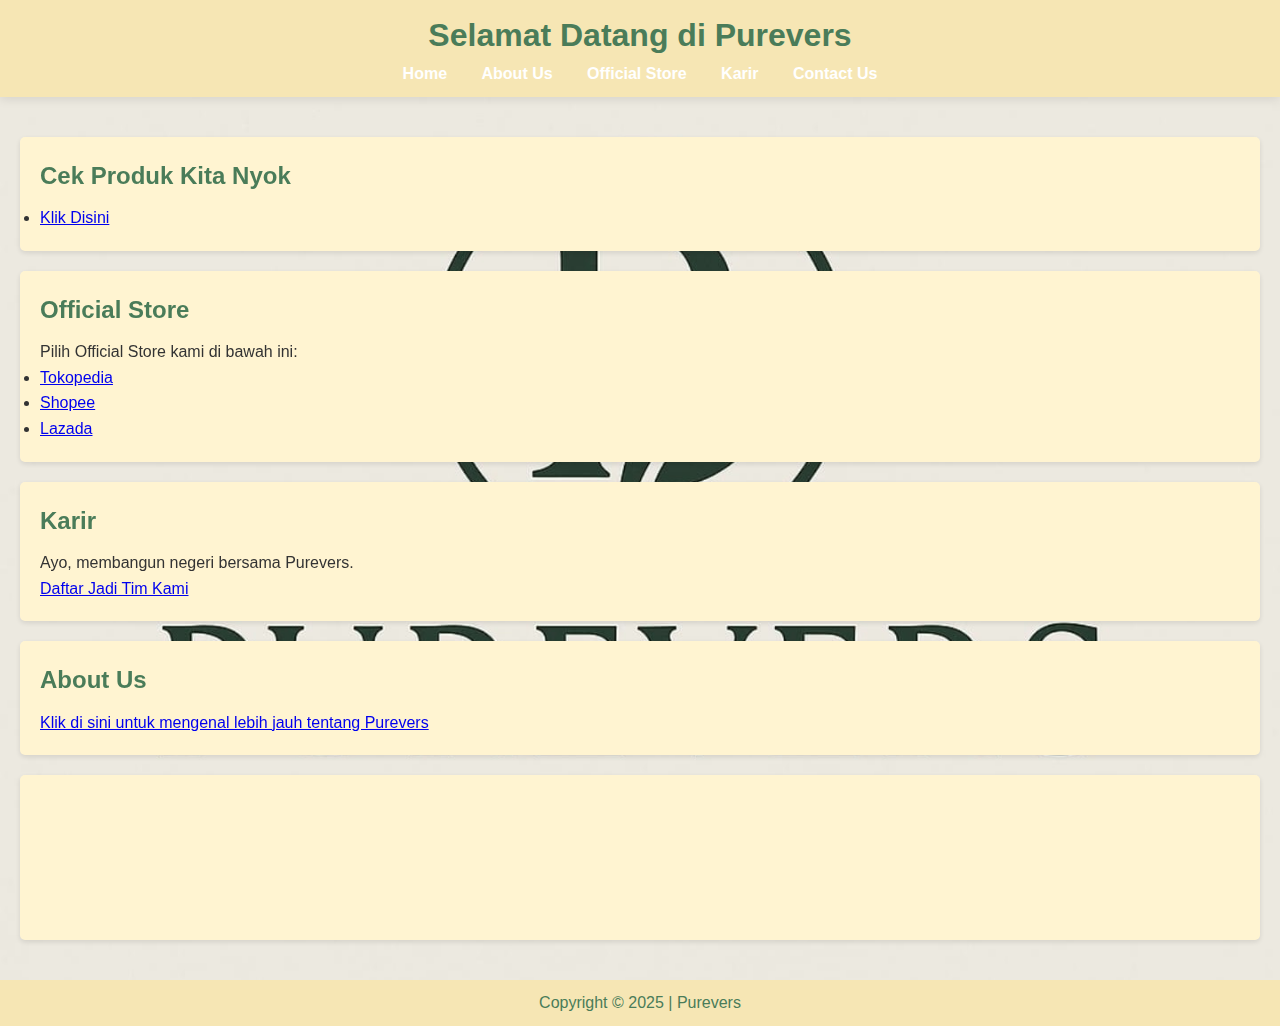
<file: index.html>
<!DOCTYPE html>
<html lang="id">
<head>
    <!-- AOS CSS -->
    <link rel="stylesheet" href="https://unpkg.com/aos@next/dist/aos.css" />
    <meta charset="UTF-8">
    <meta name="viewport" content="width=device-width, initial-scale=1.0">
    <title>Purevers - Official Store</title>
    <link rel="stylesheet" href="styles.css">
    <meta name="google-site-verification" content="41Tsf_Cea1ZDCa-wIHrgk2tbNp7JaVxk7zvET7Kpx6E" />
</head>
<body>
    <header>
        <h1>Selamat Datang di Purevers</h1>
        <nav>
            <ul>
                <li><a href="#home">Home</a></li>
                <li><a href="#About-us">About Us</a></li>
                <li><a href="#official-store">Official Store</a></li>
                <li><a href="#karir">Karir</a></li>
                <li><a href="#hubungi-kami">Contact Us</a></li>
            </ul>
        </nav>
    </header>

    <main>
    <div class="section-box" data-aos="fade-up">
        <section id="home">
            <div data-aos="fade-up" data-aos-delay="200">
                <h2>Cek Produk Kita Nyok</h2>
                <p></p>
                <ul> <li><a href="barang.html" target="_blank">Klik Disini</a></li></ul>
            </div>
        </section>

        <section id="official-store">
            <div data-aos="fade-up" data-aos-delay="600">
                <h2>Official Store</h2>
                <p>Pilih Official Store kami di bawah ini:</p>
                <ul>
                    <li><a href="https://www.tokopedia.com/namatoko" target="_blank">Tokopedia</a></li>
                    <li><a href="https://shopee.co.id/namatoko" target="_blank">Shopee</a></li>
                    <li><a href="https://www.lazada.co.id/shop/namatoko" target="_blank">Lazada</a></li>
                </ul>
            </div>
        </section>

        <section id="karir">
            <div data-aos="fade-up" data-aos-delay="800">
                <h2>Karir</h2>
                <p>Ayo, membangun negeri bersama Purevers.</p>
                <a href="https://forms.gle/linkFormPendaftaran" target="_blank">Daftar Jadi Tim Kami</a>
            </div>
        </section>

        <section id="tentang-kami">
            <div data-aos="fade-up" data-aos-delay="400">
                <h2>About Us</h2>
                <p>
                    <a href="https://trakteer.id/purevers" target="_blank">Klik di sini untuk mengenal lebih jauh tentang Purevers</a>
                </p>
            </div>
        </section>

        <section id="hubungi-kami">
            <div data-aos="fade-up" data-aos-delay="900">
                <h2>Hubungi Kami</h2>
                <p>Alamat Kantor :</p>
                <p>Email : purevers.business@gmail.com</p>
                <p>Jam Kerja :</p>
            </div>
        </section>
    </div>
    </main>

    <footer>
        <p>Copyright © 2025 | Purevers</p>
    </footer>

    <!-- AOS JS -->
    <script src="https://unpkg.com/aos@next/dist/aos.js"></script>
    <script>
      AOS.init();
    </script>
</body>
</html>
</file>
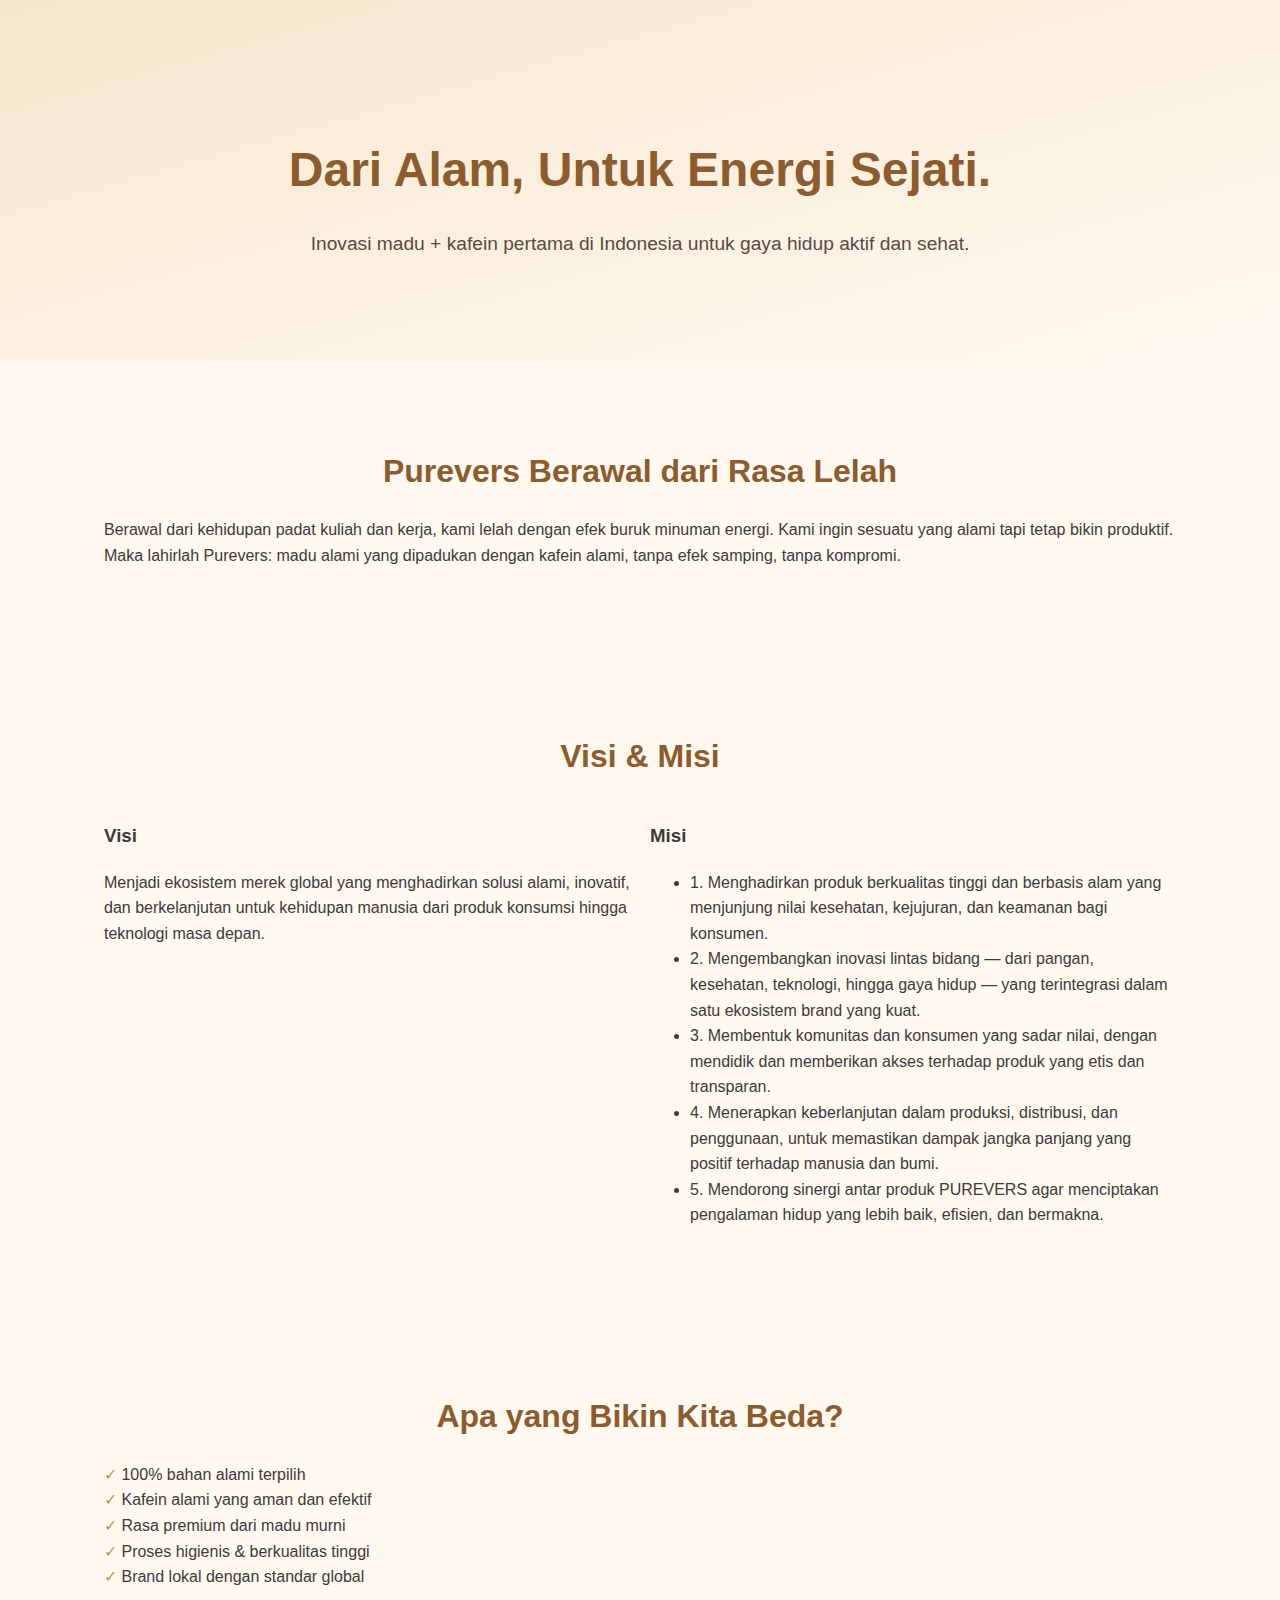
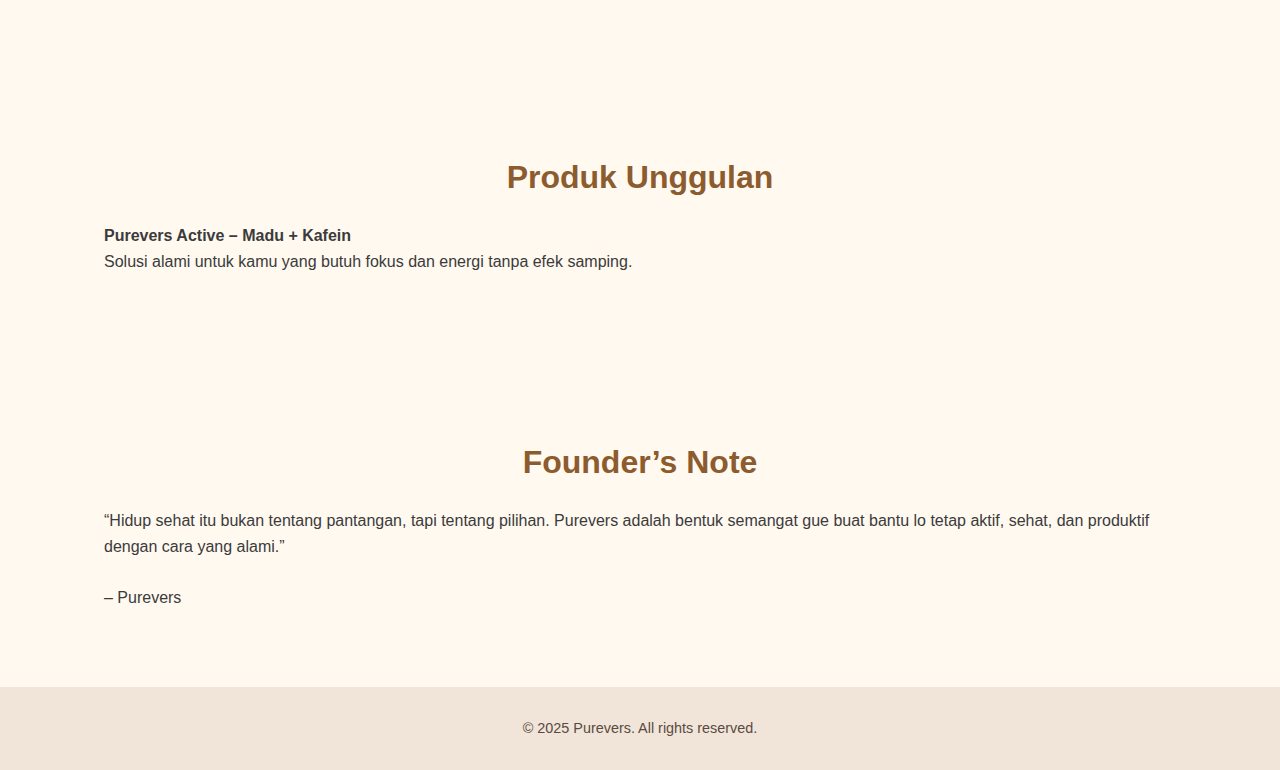
<file: about_madu.html>
<!DOCTYPE html><html lang="id">
<head>
  <meta charset="UTF-8">
  <meta name="viewport" content="width=device-width, initial-scale=1.0">
  <title>About Us | Purevers</title>
  <style>
    * {
      box-sizing: border-box;
    }
    body {
      margin: 0;
      font-family: 'Segoe UI', sans-serif;
      background: #fff9f0;
      color: #3b3b3b;
      line-height: 1.6;
    }
    header, section {
      padding: 60px 5vw;
      max-width: 1200px;
      margin: auto;
    }
    .hero {
      background: linear-gradient(to bottom right, #f7e7ce, #fff9f0);
      text-align: center;
      padding: 100px 5vw;
    }
    .hero h1 {
      font-size: 3rem;
      margin-bottom: 20px;
      color: #8c5b2e;
    }
    .hero p {
      font-size: 1.2rem;
      color: #5a4a42;
      max-width: 700px;
      margin: auto;
    }
    .section-title {
      font-size: 2rem;
      color: #8c5b2e;
      margin-bottom: 20px;
      text-align: center;
    }
    .grid {
      display: grid;
      grid-template-columns: repeat(auto-fit, minmax(280px, 1fr));
      gap: 20px;
    }
    .feature-list {
      list-style: none;
      padding: 0;
    }
    .feature-list li::before {
      content: "✓ ";
      color: #c6934b;
    }
    footer {
      background: #f0e5d8;
      text-align: center;
      padding: 30px 20px;
      color: #5a4a42;
      font-size: 0.9rem;
    }
    @media (max-width: 480px) {
      .hero h1 {
        font-size: 2rem;
      }
      .hero p {
        font-size: 1rem;
      }
      .section-title {
        font-size: 1.5rem;
      }
    }
  </style>
</head>
<body>
  <div class="hero">
    <h1>Dari Alam, Untuk Energi Sejati.</h1>
    <p>Inovasi madu + kafein pertama di Indonesia untuk gaya hidup aktif dan sehat.</p>
  </div>  <section>
    <h2 class="section-title">Purevers Berawal dari Rasa Lelah</h2>
    <p>Berawal dari kehidupan padat kuliah dan kerja, kami lelah dengan efek buruk minuman energi. Kami ingin sesuatu yang alami tapi tetap bikin produktif. Maka lahirlah Purevers: madu alami yang dipadukan dengan kafein alami, tanpa efek samping, tanpa kompromi.</p>
  </section>  <section>
    <h2 class="section-title">Visi & Misi</h2>
    <div class="grid">
      <div>
        <h3>Visi</h3>
        <p>Menjadi ekosistem merek global yang menghadirkan solusi alami, inovatif, dan berkelanjutan untuk kehidupan manusia dari produk konsumsi hingga teknologi masa depan.</p>
      </div>
      <div>
        <h3>Misi</h3>
        <ul>
          <li>1. Menghadirkan produk berkualitas tinggi dan berbasis alam yang menjunjung nilai kesehatan, kejujuran, dan keamanan bagi konsumen.</li>

          <li>2. Mengembangkan inovasi lintas bidang — dari pangan, kesehatan, teknologi, hingga gaya hidup — yang terintegrasi dalam satu ekosistem brand yang kuat.</li>
            
          <li>3. Membentuk komunitas dan konsumen yang sadar nilai, dengan mendidik dan memberikan akses terhadap produk yang etis dan transparan.</li>
            
          <li>4. Menerapkan keberlanjutan dalam produksi, distribusi, dan penggunaan, untuk memastikan dampak jangka panjang yang positif terhadap manusia dan bumi.</li>
            
          <li>5. Mendorong sinergi antar produk PUREVERS agar menciptakan pengalaman hidup yang lebih baik, efisien, dan bermakna.</li>
        </ul>
      </div>
    </div>
  </section>  <section>
    <h2 class="section-title">Apa yang Bikin Kita Beda?</h2>
    <ul class="feature-list">
      <li>100% bahan alami terpilih</li>
      <li>Kafein alami yang aman dan efektif</li>
      <li>Rasa premium dari madu murni</li>
      <li>Proses higienis & berkualitas tinggi</li>
      <li>Brand lokal dengan standar global</li>
    </ul>
  </section>  <section>
    <h2 class="section-title">Produk Unggulan</h2>
    <p><strong>Purevers Active – Madu + Kafein</strong><br>Solusi alami untuk kamu yang butuh fokus dan energi tanpa efek samping.</p>
  </section>  <section>
    <h2 class="section-title">Founder’s Note</h2>
    <p>“Hidup sehat itu bukan tentang pantangan, tapi tentang pilihan. Purevers adalah bentuk semangat gue buat bantu lo tetap aktif, sehat, dan produktif dengan cara yang alami.”<br><br>– Purevers</p>
  </section>  <footer>
    &copy; 2025 Purevers. All rights reserved.
  </footer>
</body>
</html>
</file>
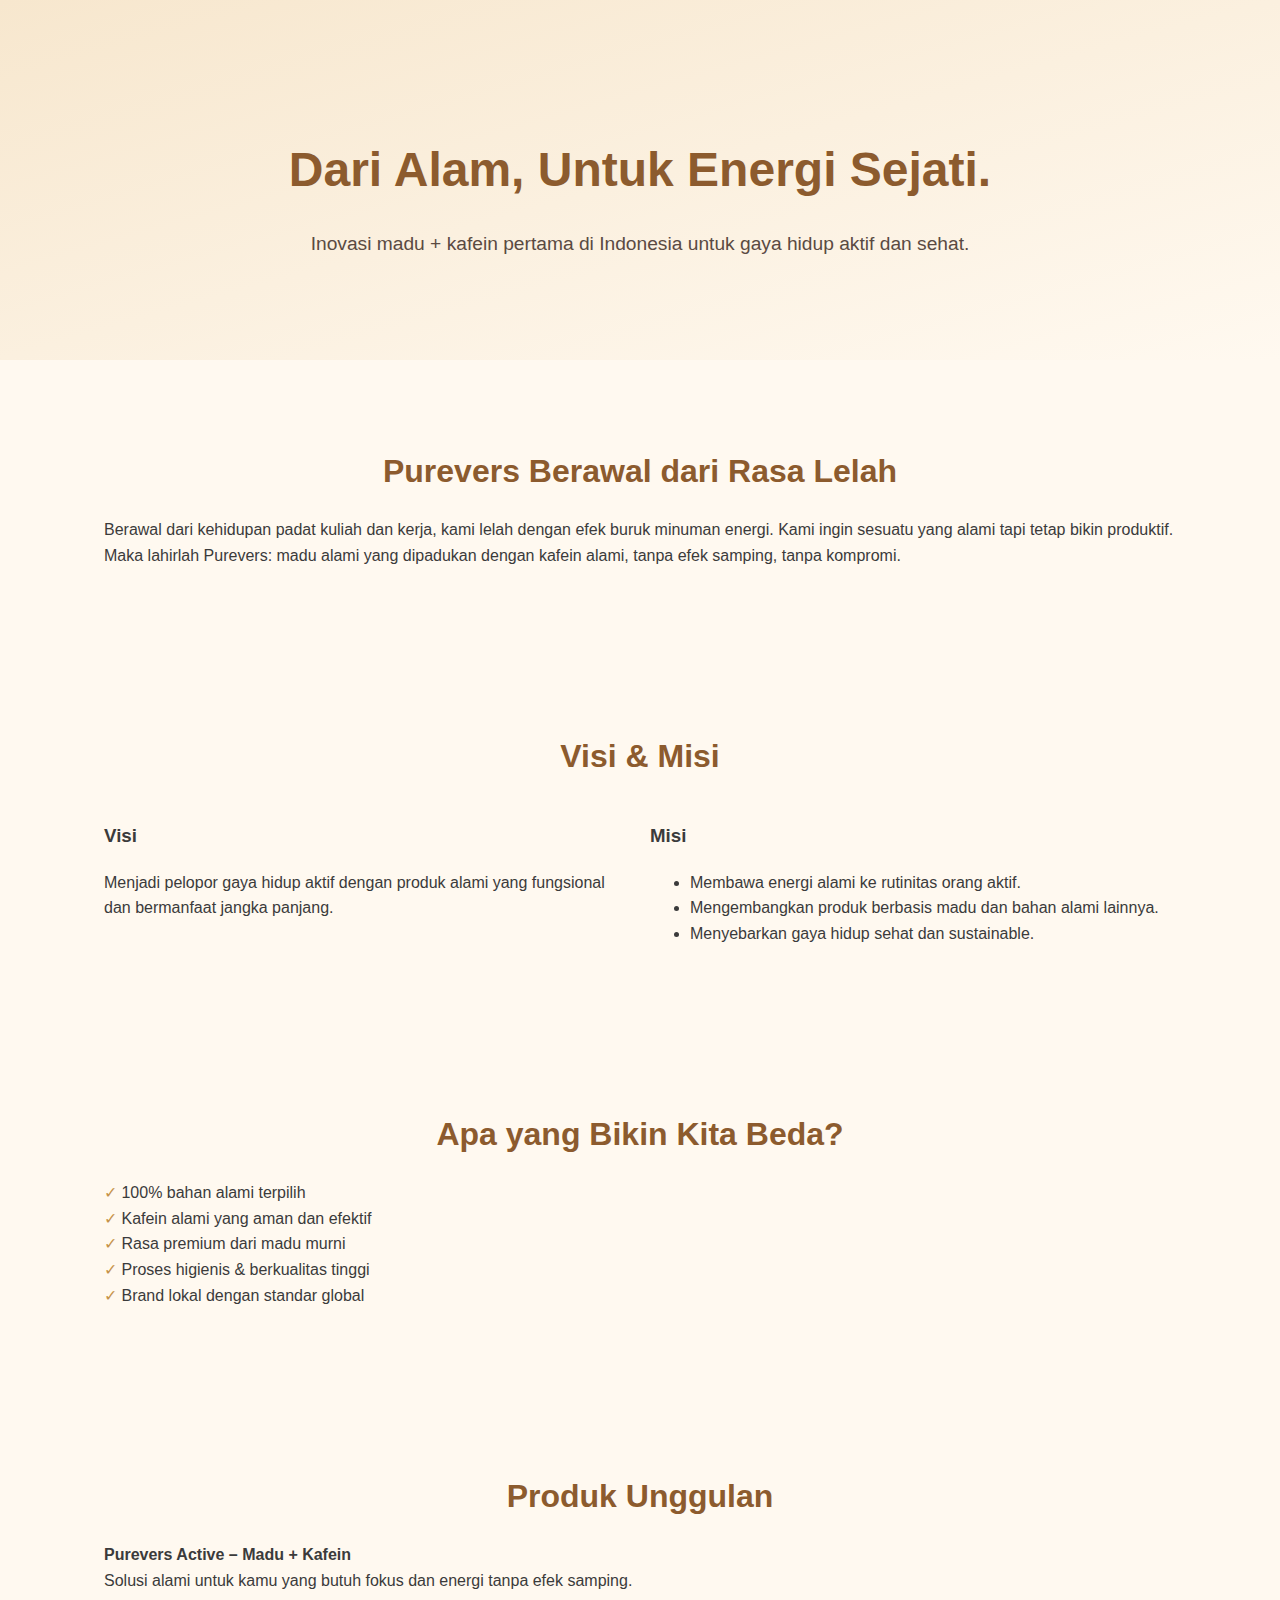
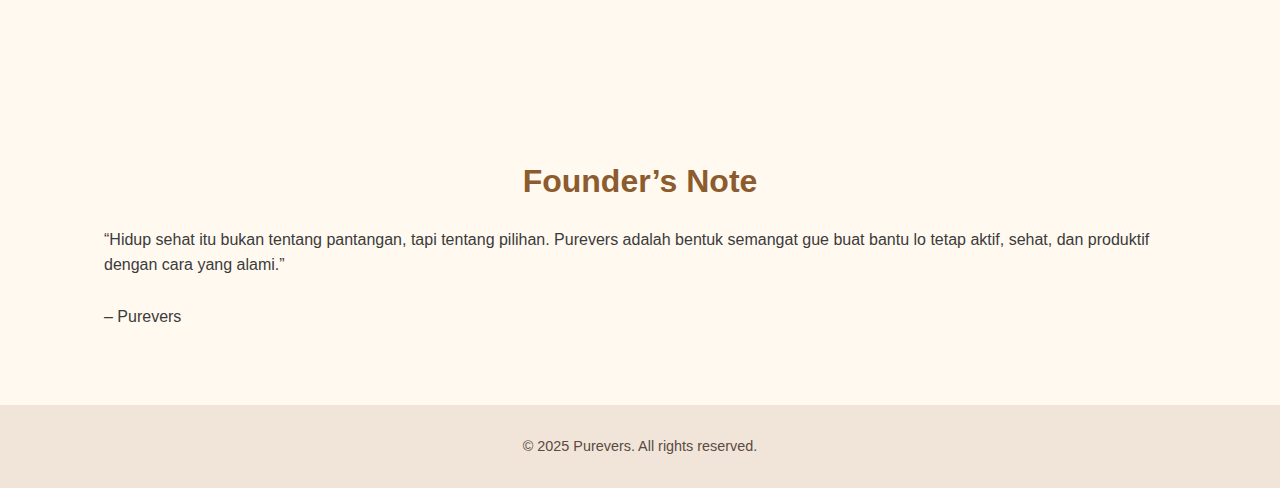
<file: about_us.html>
<!DOCTYPE html><html lang="id">
<head>
  <meta charset="UTF-8">
  <meta name="viewport" content="width=device-width, initial-scale=1.0">
  <title>About Us | Purevers</title>
  <style>
    * {
      box-sizing: border-box;
    }
    body {
      margin: 0;
      font-family: 'Segoe UI', sans-serif;
      background: #fff9f0;
      color: #3b3b3b;
      line-height: 1.6;
    }
    header, section {
      padding: 60px 5vw;
      max-width: 1200px;
      margin: auto;
    }
    .hero {
      background: linear-gradient(to bottom right, #f7e7ce, #fff9f0);
      text-align: center;
      padding: 100px 5vw;
    }
    .hero h1 {
      font-size: 3rem;
      margin-bottom: 20px;
      color: #8c5b2e;
    }
    .hero p {
      font-size: 1.2rem;
      color: #5a4a42;
      max-width: 700px;
      margin: auto;
    }
    .section-title {
      font-size: 2rem;
      color: #8c5b2e;
      margin-bottom: 20px;
      text-align: center;
    }
    .grid {
      display: grid;
      grid-template-columns: repeat(auto-fit, minmax(280px, 1fr));
      gap: 20px;
    }
    .feature-list {
      list-style: none;
      padding: 0;
    }
    .feature-list li::before {
      content: "✓ ";
      color: #c6934b;
    }
    footer {
      background: #f0e5d8;
      text-align: center;
      padding: 30px 20px;
      color: #5a4a42;
      font-size: 0.9rem;
    }
    @media (max-width: 480px) {
      .hero h1 {
        font-size: 2rem;
      }
      .hero p {
        font-size: 1rem;
      }
      .section-title {
        font-size: 1.5rem;
      }
    }
  </style>
</head>
<body>
  <div class="hero">
    <h1>Dari Alam, Untuk Energi Sejati.</h1>
    <p>Inovasi madu + kafein pertama di Indonesia untuk gaya hidup aktif dan sehat.</p>
  </div>  <section>
    <h2 class="section-title">Purevers Berawal dari Rasa Lelah</h2>
    <p>Berawal dari kehidupan padat kuliah dan kerja, kami lelah dengan efek buruk minuman energi. Kami ingin sesuatu yang alami tapi tetap bikin produktif. Maka lahirlah Purevers: madu alami yang dipadukan dengan kafein alami, tanpa efek samping, tanpa kompromi.</p>
  </section>  <section>
    <h2 class="section-title">Visi & Misi</h2>
    <div class="grid">
      <div>
        <h3>Visi</h3>
        <p>Menjadi pelopor gaya hidup aktif dengan produk alami yang fungsional dan bermanfaat jangka panjang.</p>
      </div>
      <div>
        <h3>Misi</h3>
        <ul>
          <li>Membawa energi alami ke rutinitas orang aktif.</li>
          <li>Mengembangkan produk berbasis madu dan bahan alami lainnya.</li>
          <li>Menyebarkan gaya hidup sehat dan sustainable.</li>
        </ul>
      </div>
    </div>
  </section>  <section>
    <h2 class="section-title">Apa yang Bikin Kita Beda?</h2>
    <ul class="feature-list">
      <li>100% bahan alami terpilih</li>
      <li>Kafein alami yang aman dan efektif</li>
      <li>Rasa premium dari madu murni</li>
      <li>Proses higienis & berkualitas tinggi</li>
      <li>Brand lokal dengan standar global</li>
    </ul>
  </section>  <section>
    <h2 class="section-title">Produk Unggulan</h2>
    <p><strong>Purevers Active – Madu + Kafein</strong><br>Solusi alami untuk kamu yang butuh fokus dan energi tanpa efek samping.</p>
  </section>  <section>
    <h2 class="section-title">Founder’s Note</h2>
    <p>“Hidup sehat itu bukan tentang pantangan, tapi tentang pilihan. Purevers adalah bentuk semangat gue buat bantu lo tetap aktif, sehat, dan produktif dengan cara yang alami.”<br><br>– Purevers</p>
  </section>  <footer>
    &copy; 2025 Purevers. All rights reserved.
  </footer>
</body>
</html>
</file>
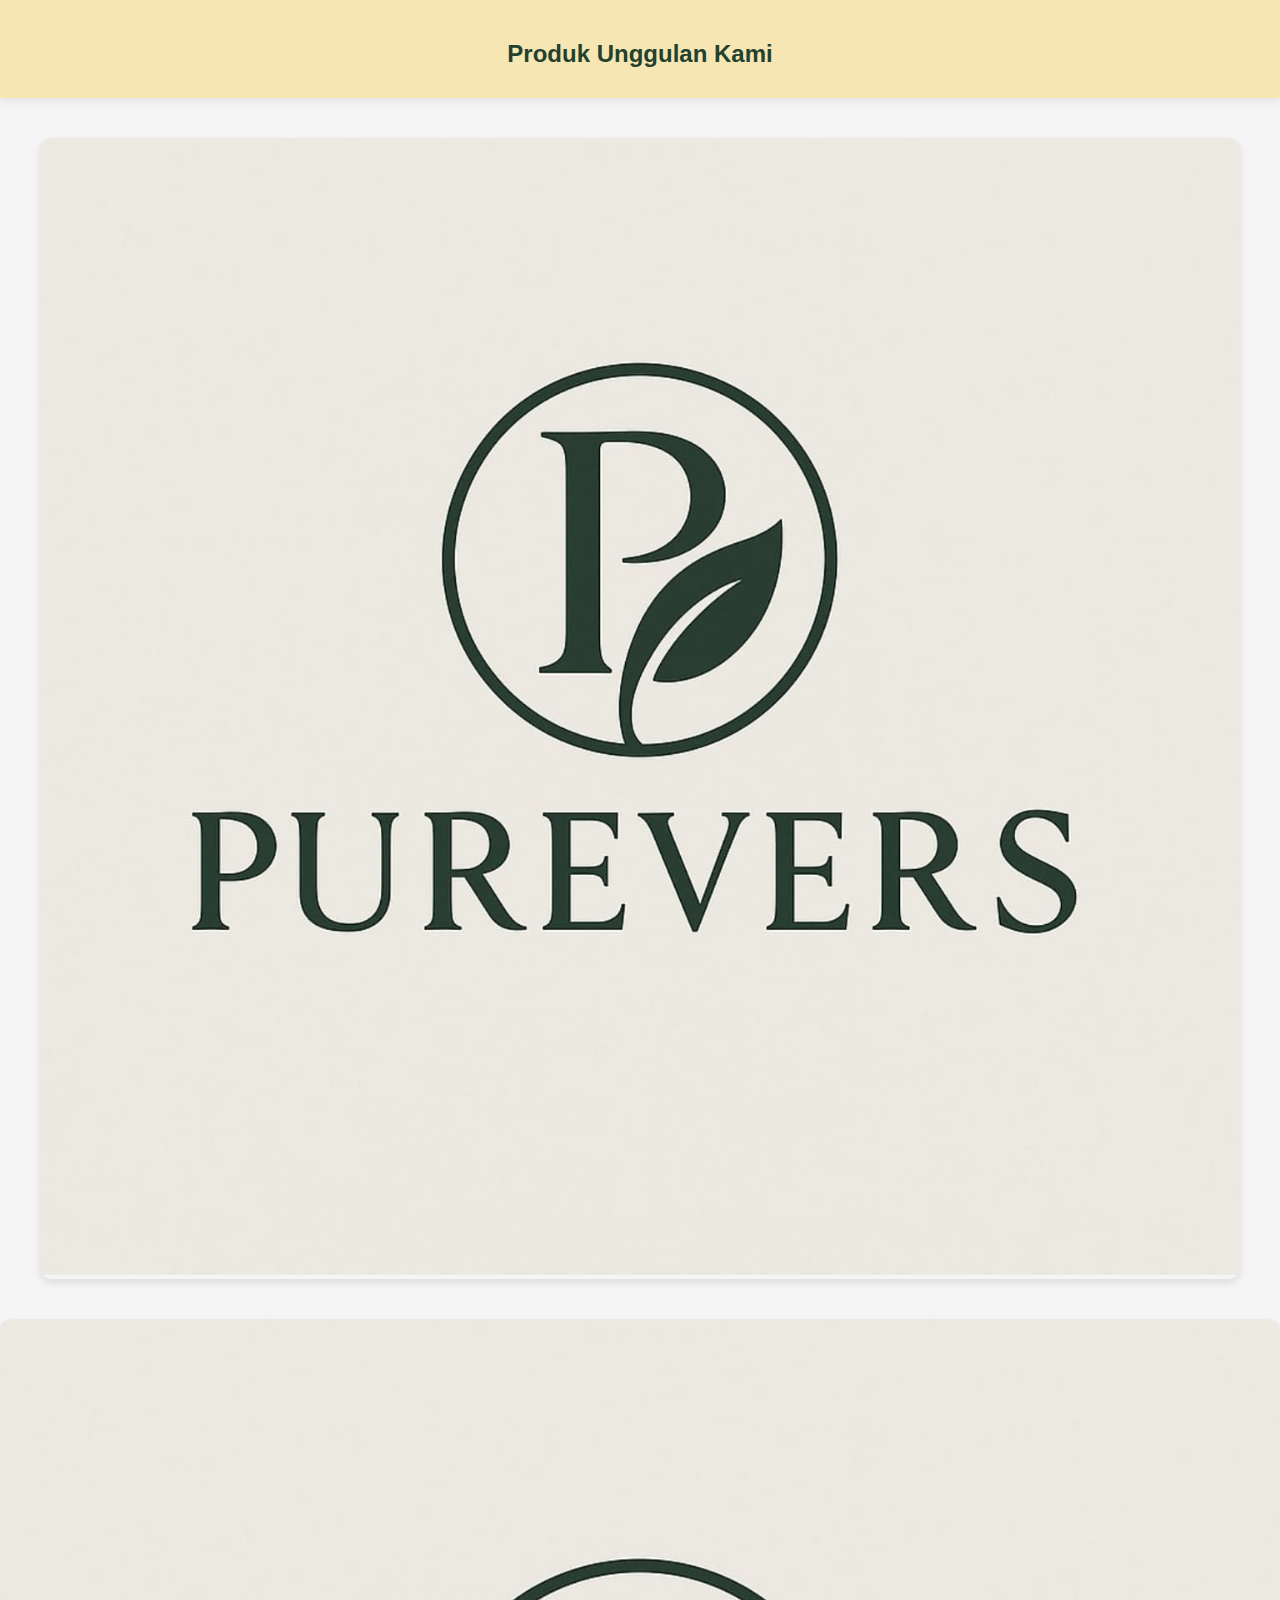
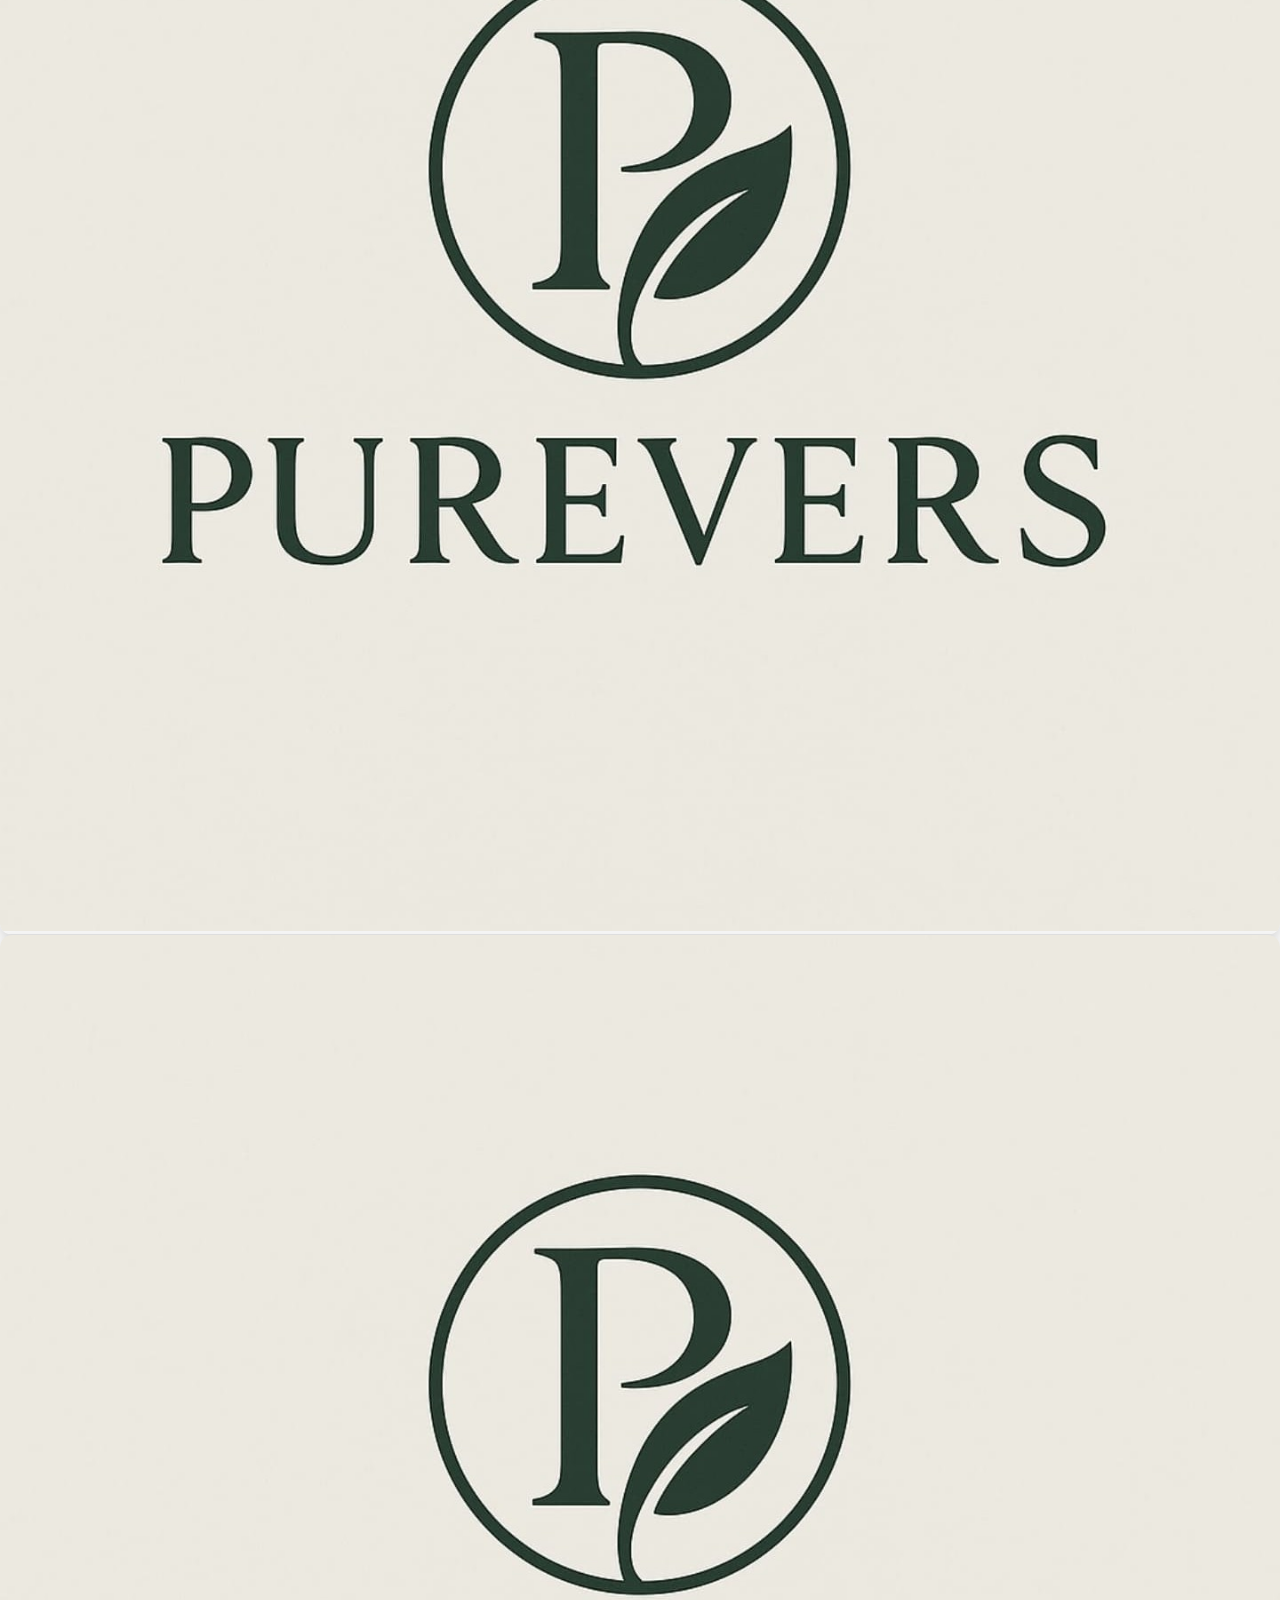
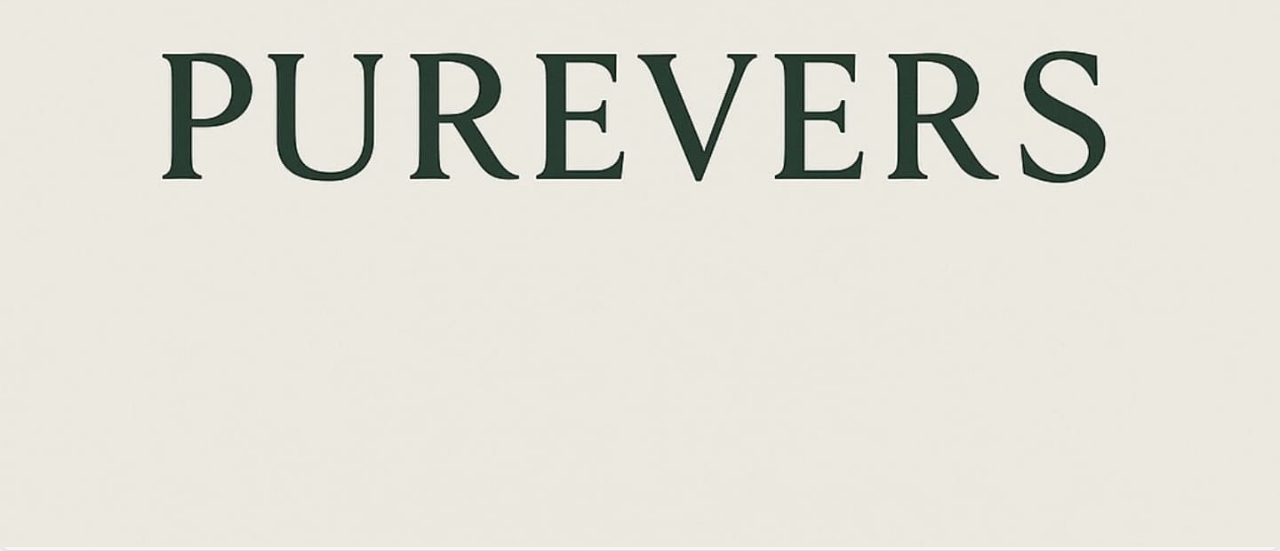
<file: barang.html>
<!DOCTYPE html>
<html lang="id">
<head>
    <meta charset="UTF-8">
    <meta name="viewport" content="width=device-width, initial-scale=1.0">
    <title>Produk Purevers</title>
    <style>

        .header {
            background: #f6e6b4;
            color: #24412d;
            padding: 10px 15px;
            text-align: center;
            transition: 0.3s ease;
            font-weight: bold;
            box-shadow: 0px 2px 10px rgba(0, 0, 0, 0.1);
        }
        body {
            font-family: sans-serif;
            margin: 0;
            padding: 0;
            background: #f5f5f5;
        }
        .container {
            display: grid;
            grid-template-columns: repeat(auto-fit, minmax(250px, 1fr));
            gap: 20px;
            padding: 40px;
        }
        .produk {
            position: relative;
            overflow: hidden;
            border-radius: 12px;
            cursor: pointer;
            box-shadow: 0 4px 8px rgba(0,0,0,0.1);
            transition: transform 0.3s ease;
        }
        .produk img {
            width: 100%;
            height: auto;
            transition: all 0.3s ease;
        }
        .produk:hover img {
            transform: scale(0.95);
            filter: brightness(60%);
        }
        .overlay {
            position: absolute;
            bottom: 70px;
            left: 0;
            right: 0;
            text-align: center;
            color: white;
            opacity: 0;
            transition: opacity 0.5s ease;
            font-size: 10rem;
            font-weight: bold;
        }
        .produk:hover .overlay {
            opacity: 1;
        }
    </style>
</head>
<body>
    <div class="header">
    <h2 style="text-align:center; margin-top: 30px;">Produk Unggulan Kami</h2>
    </div>
    <div class="container">
        <a href="about_madu.html"class="produk">
            <img src="logo.jpg" alt="Madu Kafein 1">
            <div class="overlay">Madu Kafein</div>
        </div>
        <div class="produk">
            <a href="about_us.html"class="produk">
                <img src="logo.jpg" alt="Madu Kafein 2">
            <div class="overlay">Madu Bawang Hitam</div>
            </a>
        </div>
        <div class="produk">
            <a href="about_us.html"class="produk">
            <img src="logo.jpg" alt="Madu Kafein 3">
            <div class="overlay">Sabun Madu</div>
            </a>
        </div>
        <!-- Tambah produk lagi tinggal copy -->
    </div>
</body>
</html>
</file>
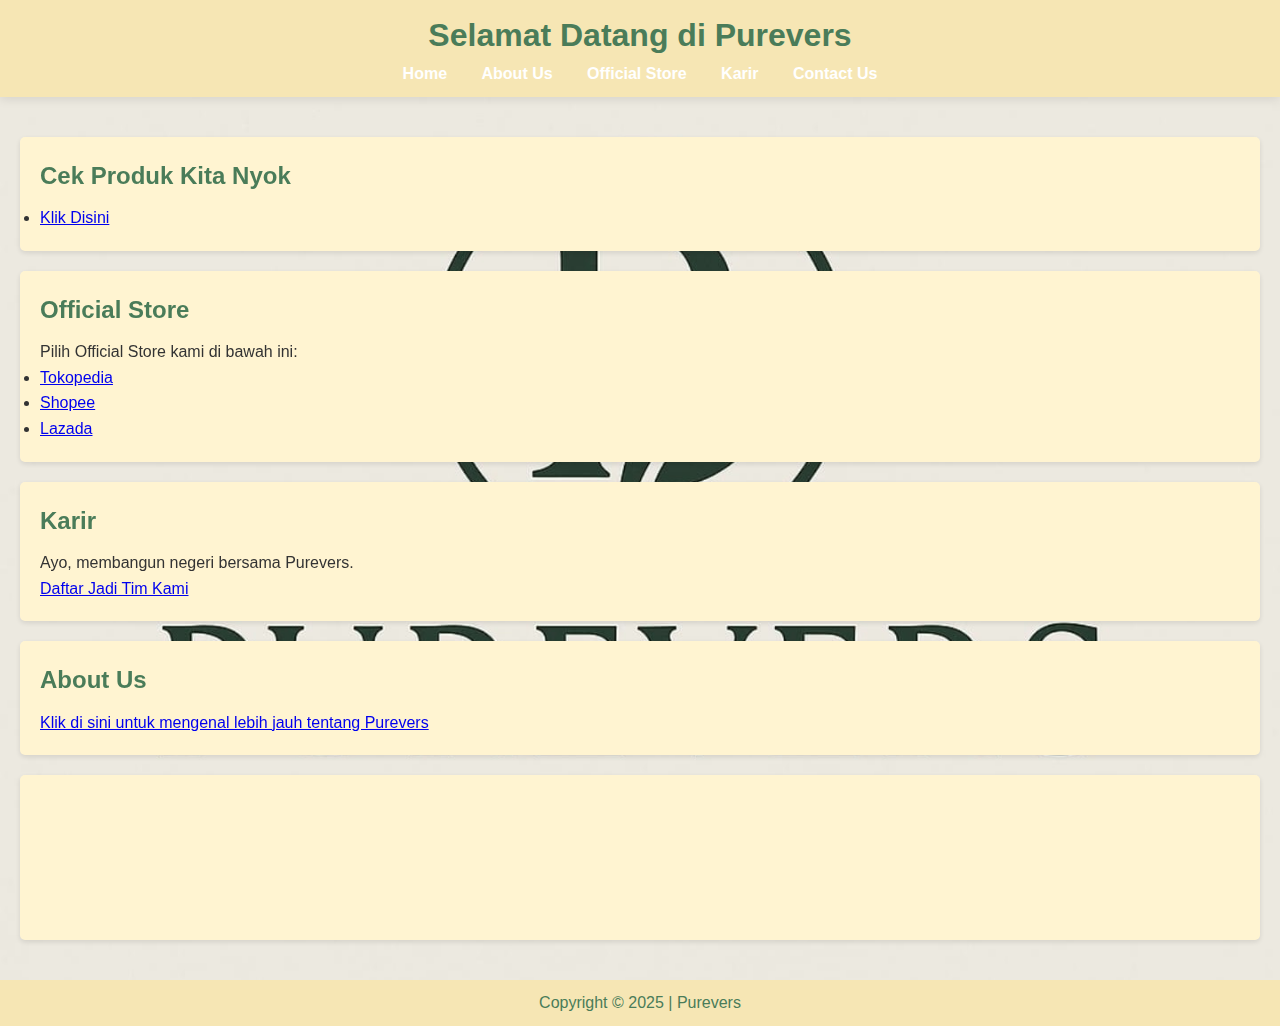
<file: Purevers.html>
<!DOCTYPE html>
<html lang="id">
<head>
    <!-- AOS CSS -->
    <link rel="stylesheet" href="https://unpkg.com/aos@next/dist/aos.css" />
    <meta charset="UTF-8">
    <meta name="viewport" content="width=device-width, initial-scale=1.0">
    <title>Purevers - Official Store</title>
    <link rel="stylesheet" href="styles.css">
</head>
<body>
    <header>
        <h1>Selamat Datang di Purevers</h1>
        <nav>
            <ul>
                <li><a href="#home">Home</a></li>
                <li><a href="#About-us">About Us</a></li>
                <li><a href="#official-store">Official Store</a></li>
                <li><a href="#karir">Karir</a></li>
                <li><a href="#hubungi-kami">Contact Us</a></li>
            </ul>
        </nav>
    </header>

    <main>
    <div class="section-box" data-aos="fade-up">
        <section id="home">
            <div data-aos="fade-up" data-aos-delay="200">
                <h2>Cek Produk Kita Nyok</h2>
                <p></p>
                <ul> <li><a href="file:///C:/Users/Axioo%20Pongo/OneDrive/Documents/Purevers/barang.html" target="_blank">Klik Disini</a></li></ul>
            </div>
        </section>

        <section id="official-store">
            <div data-aos="fade-up" data-aos-delay="600">
                <h2>Official Store</h2>
                <p>Pilih Official Store kami di bawah ini:</p>
                <ul>
                    <li><a href="https://www.tokopedia.com/namatoko" target="_blank">Tokopedia</a></li>
                    <li><a href="https://shopee.co.id/namatoko" target="_blank">Shopee</a></li>
                    <li><a href="https://www.lazada.co.id/shop/namatoko" target="_blank">Lazada</a></li>
                </ul>
            </div>
        </section>

        <section id="karir">
            <div data-aos="fade-up" data-aos-delay="800">
                <h2>Karir</h2>
                <p>Ayo, membangun negeri bersama Purevers.</p>
                <a href="https://forms.gle/linkFormPendaftaran" target="_blank">Daftar Jadi Tim Kami</a>
            </div>
        </section>

        <section id="tentang-kami">
            <div data-aos="fade-up" data-aos-delay="400">
                <h2>About Us</h2>
                <p>
                    <a href="https://purevers.com/cv" target="_blank">Klik di sini untuk mengenal lebih jauh tentang Purevers</a>
                </p>
            </div>
        </section>

        <section id="hubungi-kami">
            <div data-aos="fade-up" data-aos-delay="900">
                <h2>Hubungi Kami</h2>
                <p>Alamat Kantor :</p>
                <p>Email : purevers.business@gmail.com</p>
                <p>Jam Kerja :</p>
            </div>
        </section>
    </div>
    </main>

    <footer>
        <p>Copyright © 2025 | Purevers</p>
    </footer>

    <!-- AOS JS -->
    <script src="https://unpkg.com/aos@next/dist/aos.js"></script>
    <script>
      AOS.init();
    </script>
</body>
</html>
</file>
<file: styles.css>
/* Reset CSS */
* {
    margin: 0;
    padding: 0;
    box-sizing: border-box;
}

body {
    font-family: Arial, sans-serif;
    line-height: 1.6;
    background-image: url('logo.jpg');
    background-size: cover;
    background-position: center;
    color: #333;
}

header {
    background: #f6e6b4;
    color: #4a7c59;
    padding: 10px 15px;
    text-align: center;
    transition: 0.3s ease;
    font-weight: bold;
    box-shadow: 0px 2px 10px rgba(0, 0, 0, 0.1);
    
}

header a:hover {
    color: #8b5e3c;
    background-color: #fff4d1;
    border-radius: 8px;
}

nav ul {
    list-style: none;
}

nav ul li {
    display: inline;
    margin: 0 15px;
}

nav ul li a {
    color: #fff;
    text-decoration: none;
    font-weight: bold;
}

nav ul li a:hover {
    text-decoration: underline;
}

main {
    padding: 20px;
}

section {
    background: #fff4d1;
    margin: 20px 0;
    padding: 20px;
    border-radius: 5px;
    box-shadow: 0 2px 5px rgba(0, 0, 0, 0.1);
}

h2 {
    color: #4a7c59;
    margin-bottom: 10px;
}

footer {
    text-align: center;
    padding: 10px 0;
    background: #f6e6b4;
    color: #4a7c59;
    position: relative;
    bottom: 0;
    width: 100%;
}
</file>
